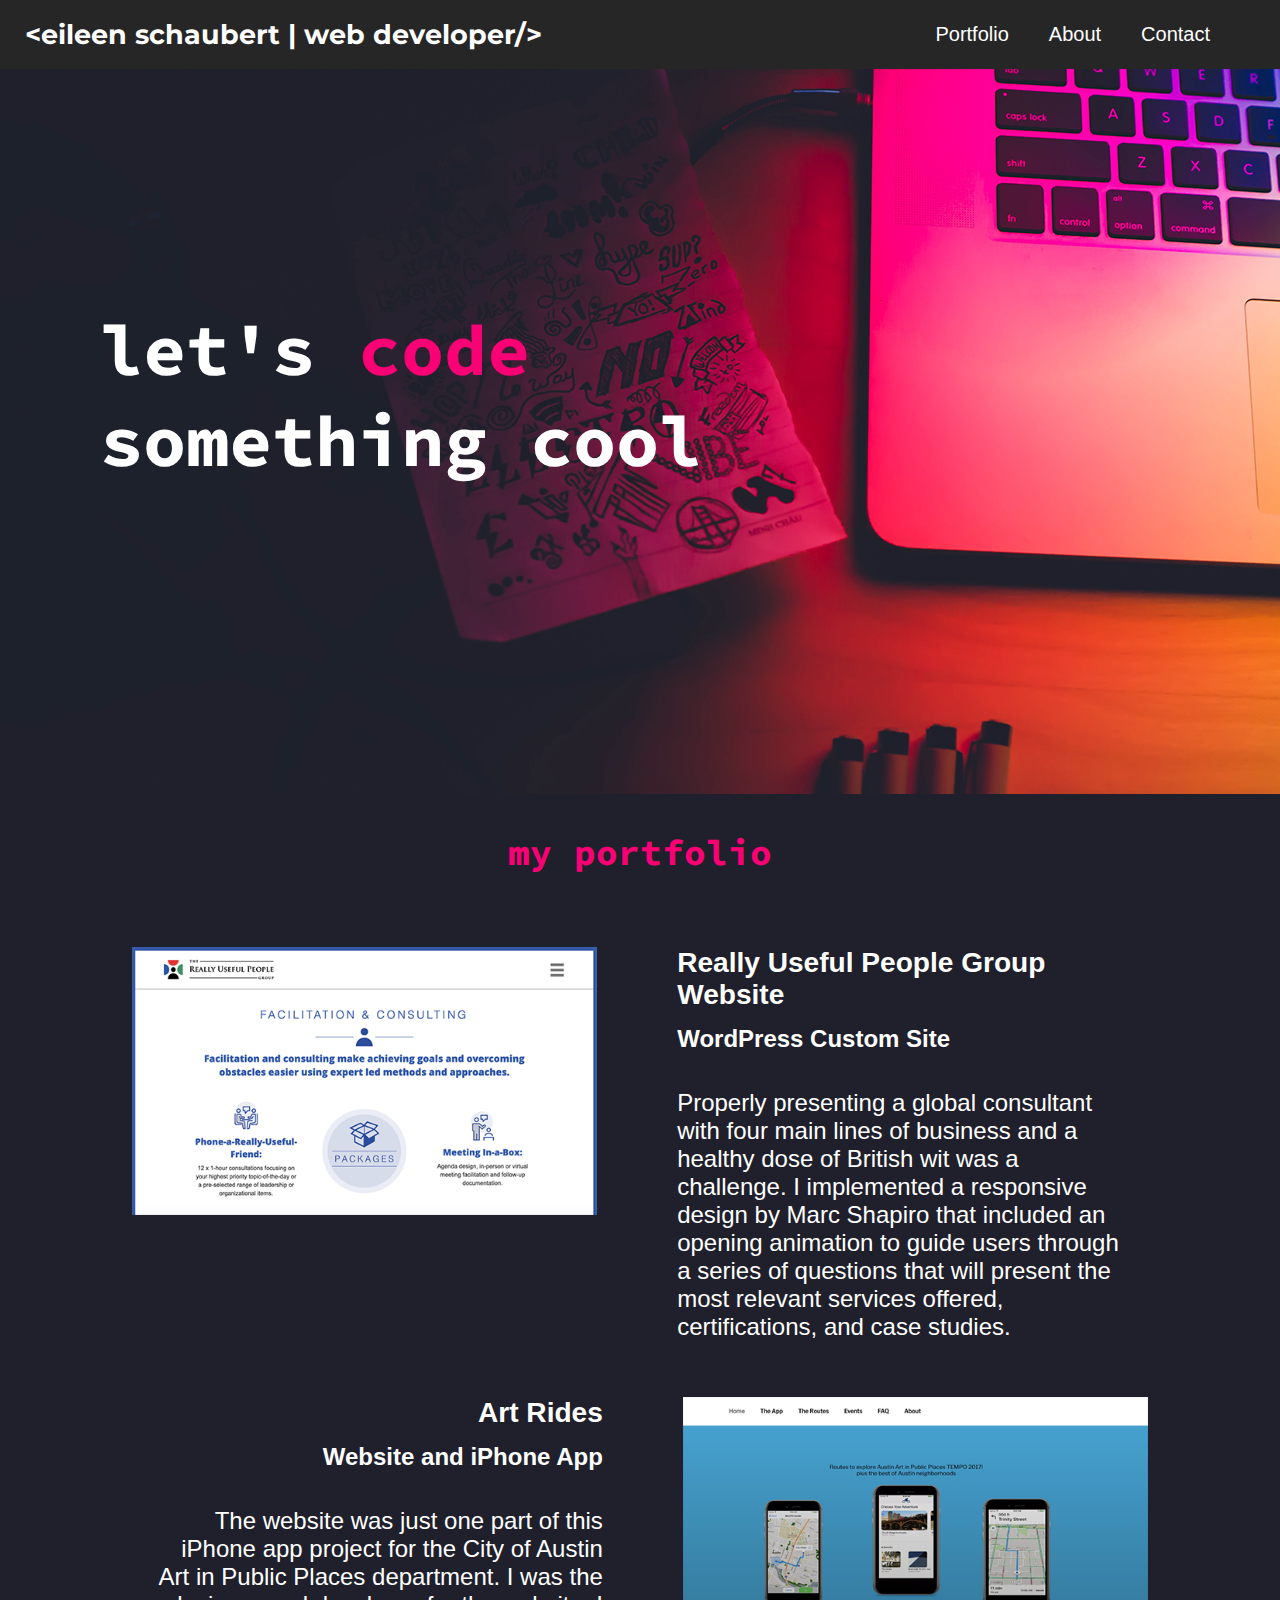
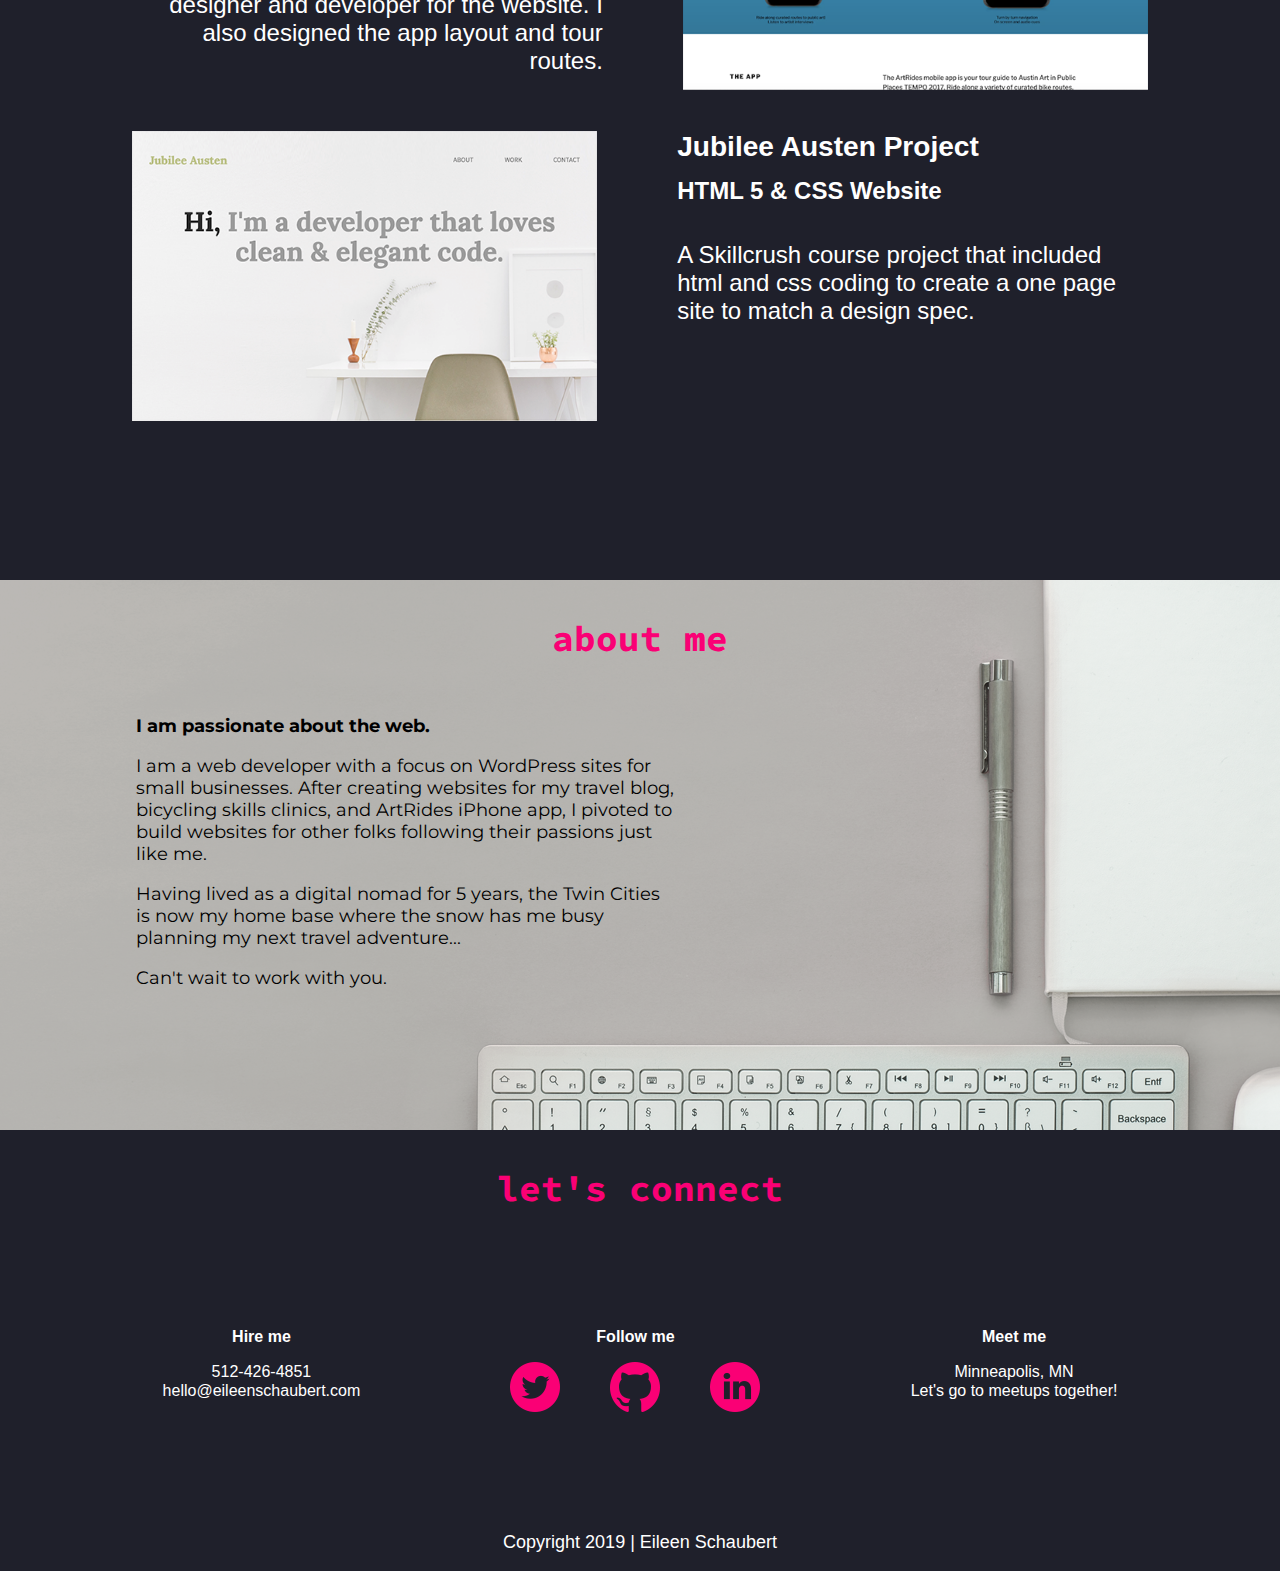
<file: index.html>
<!doctype html>
<html lang="en-US">
    <head>
        <meta charset="UTF-8">
        <meta name="viewport" content="width=device-width, initial-scale=1">

        <title>Eileen Schaubert Web Developer</title>
        <meta name="description" content="Portfolio site for Eileen Schaubert created for Skillcrush HTML/CSS course"/>

        <link rel="stylesheet" href="css/normalize.css">
        <link rel="stylesheet" href="css/main.css">
        <link href="https://fonts.googleapis.com/css?family=Montserrat:400,700" rel="stylesheet">
        <link href="https://fonts.googleapis.com/css?family=Source+Code+Pro:400,600" rel="stylesheet">
    </head>

    <body>
      <header>
          <section class="menu-section">
              <div class="nav-mixed menu">
                <h1 class="site-title">&lt;eileen schaubert | web developer/&gt;</h1>
                <nav id="single-nav" class="single-nav menu">
                  <ul>
                    <li><a href="#portfolio">Portfolio</a></li>
                    <li><a href="#about-me">About</a></li>
                    <li><a href="#contact">Contact</a></li>
                  </ul>
                </nav><!-- #single-nav .single-nav -->
              </div><!-- .nav-mixed menu -->
          </section><!-- .menu-section -->
      </header>

      <main>
        <section class=hero>
          <h2>let's <span class="color-emphasis">code</span> <br>something cool</h2>
        </section>

        <section id="portfolio" class="centered">
          <h2 class="color-emphasis">my portfolio</h2>

          <div class="projects">

            <article class="really-useful project">
              <a href="https://reallyusefulpeople.com/" target="_blank">
                <picture class="screenshot half-width">
                  <img src="img/really-useful-thumbnail.png" alt="screenshot">
                </picture>
                <div class="description half-width">
                  <h3>Really Useful People Group Website</h3>
                  <h4>WordPress Custom Site</h4>
                  <p>Properly presenting a global consultant with four main lines of business and a healthy dose of British wit was a challenge. I implemented a responsive design by Marc Shapiro that included an opening animation to guide users through a series of questions that will present the most relevant services offered, certifications, and case studies.</p>
                </div>
              </a>
            </article> <!-- end really-useful -->

            <article class="art-rides project">
              <a href="https://artrides.com/" target="_blank">
                <div class="description half-width">
                  <h3>Art Rides</h3>
                  <h4>Website and iPhone App</h4>
                  <p>The website was just one part of this iPhone app project for the City of Austin Art in Public Places department. I was the designer and developer for the website. I also designed the app layout and tour routes.</p>
                </div>
                <picture class="screenshot half-width">
                  <img src="img/artrides-thumbnail.png" alt="screenshot">
                </picture>
              </a>
            </article> <!-- end art-rides -->

            <article class="skillcrush-jubilee project">
              <a href="jubilee/index.html" target="_blank">
                <picture class="screenshot half-width">
                  <img src="img/jubilee-thumbnail.png" alt="screenshot">
                </picture>
                <div class="description half-width">
                  <h3>Jubilee Austen Project</h3>
                  <h4>HTML 5 & CSS Website</h4>
                  <p>A Skillcrush course project that included html and css coding to create a one page site to match a design spec.</p>
                </div>
              </a>
            </article> <!-- end skillcrush-jubilee -->

          </div> <!-- end projects -->

        </section> <!-- end portfolio -->

        <section id="about-me">
          <h2 class="color-emphasis">about me</h2>
          <div class="half-width">
            <p class="bold">I am passionate about the web.</p>
            <p>I am a web developer with a focus on WordPress sites for small businesses. After creating websites for my travel blog, bicycling skills clinics, and ArtRides iPhone app, I pivoted to build websites for other folks following their passions just like me.</p>
            <p>Having lived as a digital nomad for 5 years, the Twin Cities is now my home base where the snow has me busy planning my next travel adventure...</p>
            <p>Can't wait to work with you.</p>
          </div>

        </section> <!-- end about-me -->

        <section id="contact" class="centered">
          <h2 class="color-emphasis">let's connect</h2>

          <div class="flex-columns">
            <article class="contact center-text">
              <p class="bold">Hire me</p>
              <p>512-426-4851<br>hello@eileenschaubert.com</p>
            </article>

            <article class="follow center-text">
              <p class="bold">Follow me</p>
              <ul>
                <li><a href="https://twitter.com/eileenstx?lang=en"><img src="img/twitter.png" alt="twitter icon" /></a></li>
                <li><a href="https://github.com/eileenschaubert"><img src="img/github.png" alt="github icon" /></a></li>
                <li><a href="https://www.linkedin.com/in/eileen-schaubert"><img src="img/linkedin.png" alt="linkedin icon" /></a></li>
              </ul>
            </article>

            <article class="meet center-text">
              <p class="bold">Meet me</p>
              <p>Minneapolis, MN<br>Let's go to meetups together!</p>

            </article>
          </div>

        </section><!-- end contact -->
      </main>

    <footer>
      <p class="center-text">Copyright 2019  |  Eileen Schaubert</p>
    </footer>
  </body>

</html>
</file>
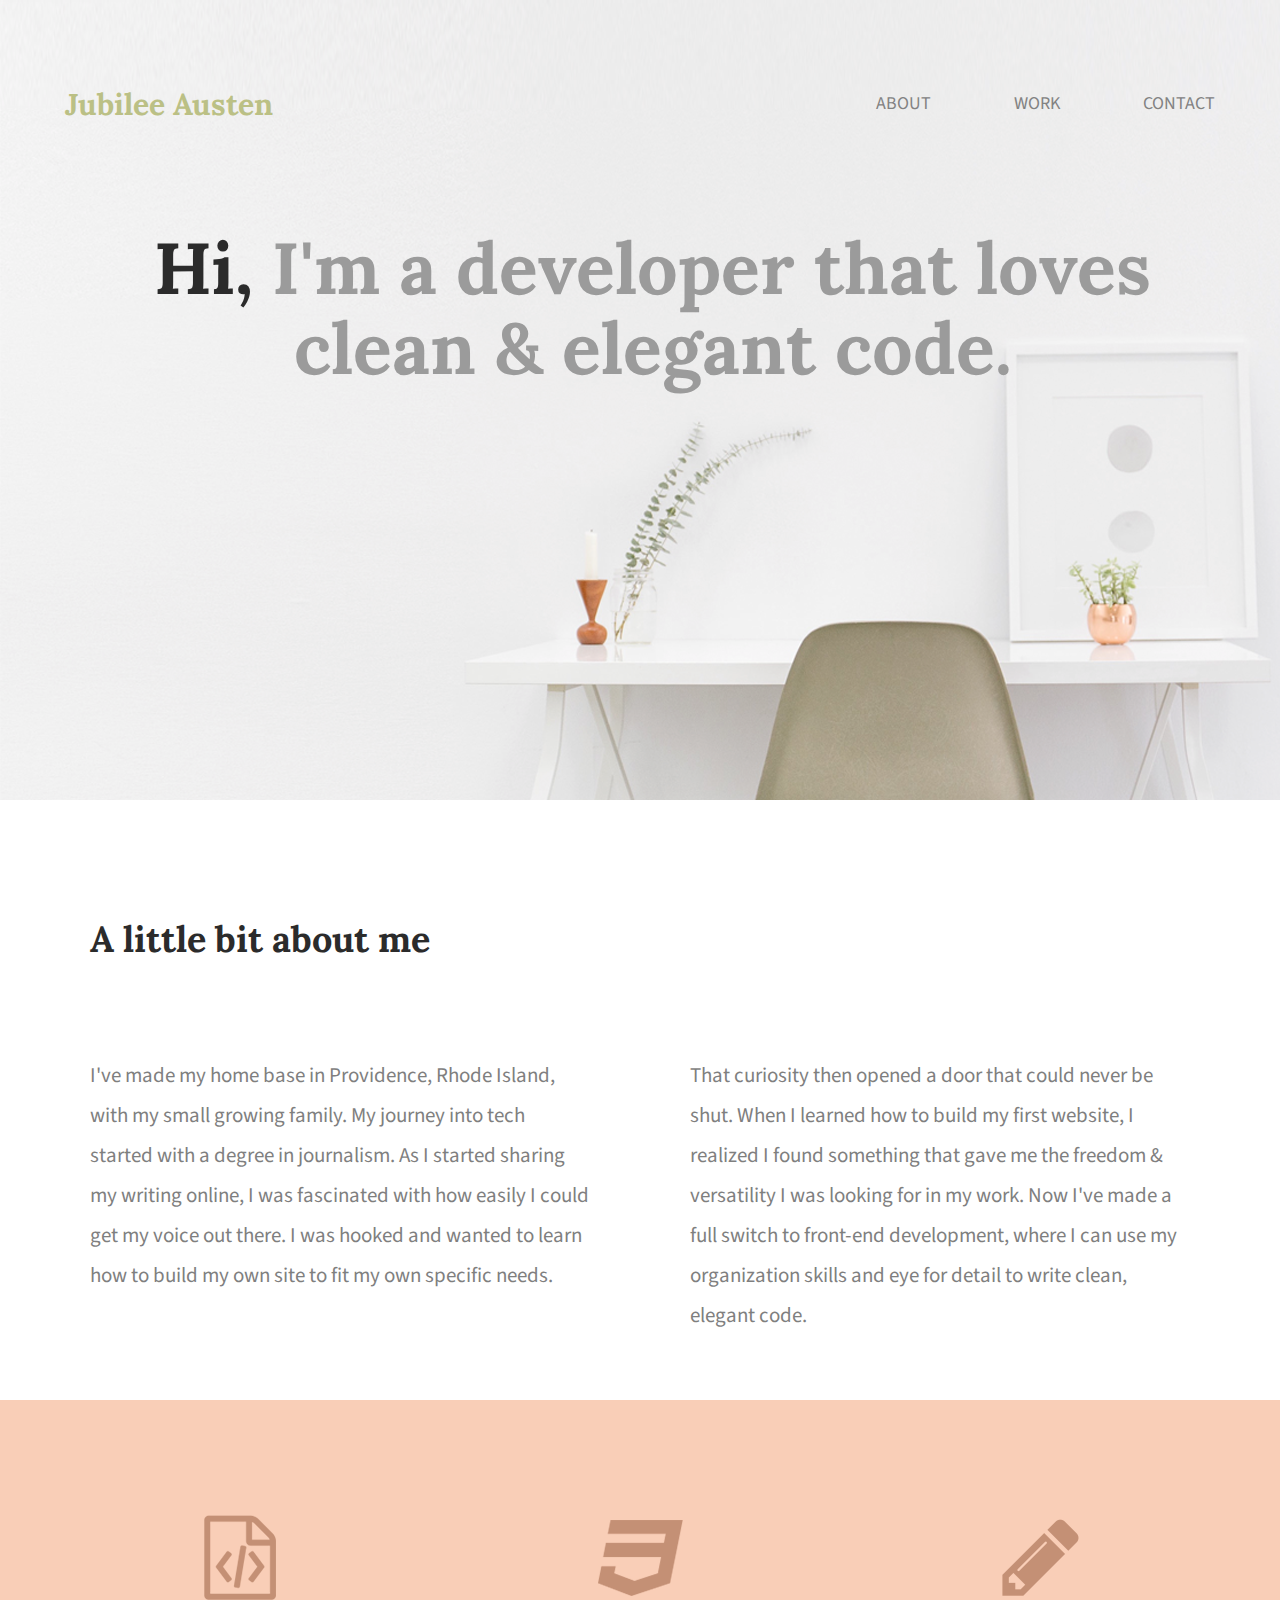
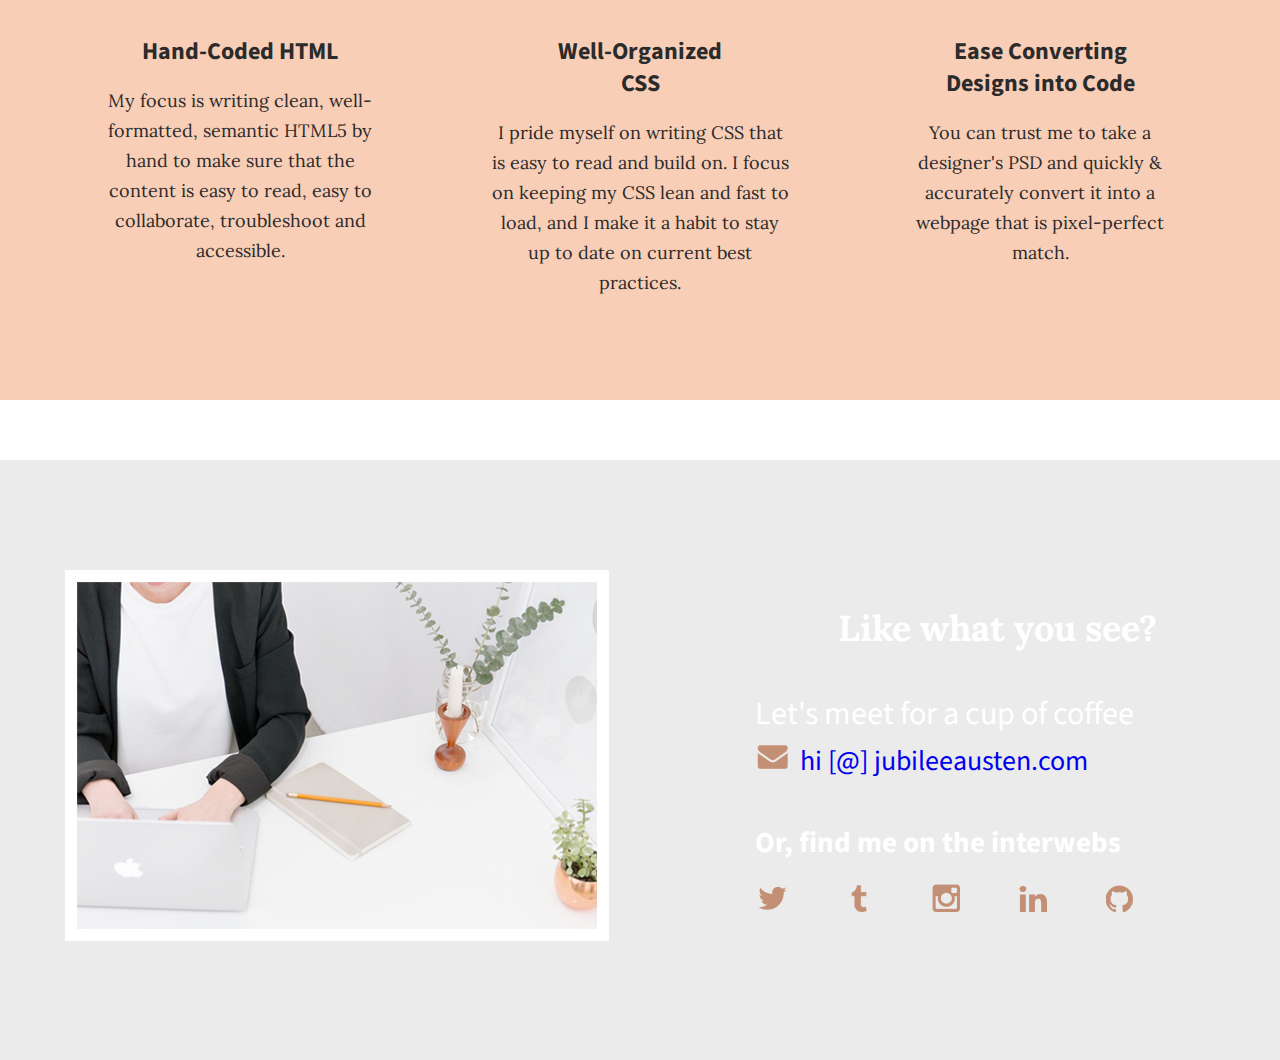
<file: jubilee/index.html>
<!doctype html>
<html lang="en">
    <head>
      <meta charset="utf-8">
      <title>Jubilee Austen | Portfolio</title>
      <link rel="stylesheet" href="../css/normalize.css">
      <link rel="stylesheet" href="../css/main.css">
      <link href='https://fonts.googleapis.com/css?family=Source+Sans+Pro:400,700' rel='stylesheet' type='text/css'>
      <link href="https://fonts.googleapis.com/css?family=Lora:400,700" rel="stylesheet" type='text/css'>
    </head>
    <body>
      <div class="jubilee-body">

        <header>
          <div class="full-width-jubilee">
              <div class="half-width-jubilee">
                <h1>Jubilee Austen</h1>
              </div>
              <div class="half-width-jubilee">
                  <nav>
                    <ul>
                      <li><a href="#about">About</a></li>
                      <li><a href="#work">Work</a></li>
                      <li><a href="#contact">Contact</a></li>
                    </ul>
                  </nav>
              </div>
              <h2><span>Hi,</span> I'm a developer that loves clean &amp; elegant code.</h2>
          </div>
        </header>

        <main>
            <section id="about">
              <div class="full-width-jubilee">
                  <h2>A little bit about me</h2>
                  <div class="half-width-jubilee">
                    <p>I've made my home base in Providence, Rhode Island, with my small growing family. My journey into tech started with a degree in journalism. As I started sharing my writing online, I was fascinated with how easily I could get my voice out there. I was hooked and wanted to learn how to build my own site to fit my own specific needs.</p>
                  </div>
                  <div class="half-width-jubilee">
                    <p>That curiosity then opened a door that could never be shut. When I learned how to build my first website, I realized I found something that gave me the freedom & versatility I was looking for in my work. Now I've made a full switch to front-end development, where I can use my organization skills and eye for detail to write clean, elegant code.</p>
                  </div>
              </div>
            </section>

            <section id="work">
              <div class="full-width-jubilee">
                  <div class="third-width-jubilee">
                    <img src="../img/icon-html.png" alt="HTML icon" />
                    <h3>Hand-Coded HTML</h3>
                    <p>My focus is writing clean, well-formatted, semantic HTML5 by hand to make sure that the content is easy to read, easy to collaborate, troubleshoot and accessible.</p>
                  </div>
                  <div class="third-width-jubilee">
                    <img src="../img/icon-css.png" alt="CSS icon" />
                    <h3>Well-Organized CSS</h3>
                    <p>I pride myself on writing CSS that is easy to read and build on. I focus on keeping my CSS lean and fast to load, and I make it a habit to stay up to date on current best practices.</p>
                  </div>
                  <div class="third-width-jubilee">
                    <img src="../img/icon-pencil.png" alt="pencil icon" />
                    <h3>Ease Converting Designs into Code</h3>
                    <p>You can trust me to take a designer's PSD and quickly & accurately convert it into a webpage that is pixel-perfect match.</p>
                  </div>
              </div>
            </section>

            <footer id="contact-jubilee">
              <div class="full-width-jubilee">
                  <div class="half-width-jubilee">
                    <img id="contact-img" src="../img/contact.png" alt="woman working on laptop"/>
                  </div>
                  <div class="half-width-jubilee" id="contact-info">
                      <h2>Like what you see?</h2>
                      <h3 id="email-header">Let's meet for a cup of coffee</h3>
                      <a href="mailto:hi@jubileeausten.com"><img id="envelope" src="../img/icon-envelope.png" alt="mail envelope icon" />hi [@] jubileeausten.com</a>
                      <h3 id="socialmedia-header">Or, find me on the interwebs</h3>
                      <ul>
                        <li><a href="#"><img src="../img/icon-twitter.png" alt="twitter icon" /></a></li>
                        <li><a href="#"><img src="../img/icon-tumblr.png" alt="tumblr icon" /></a></li>
                        <li><a href="#"><img src="../img/icon-instagram.png" alt="instagram icon" /></a></li>
                        <li><a href="#"><img src="../img/icon-linkedin.png" alt="linkedin icon" /></a></li>
                        <li><a href="#"><img src="../img/icon-github.png" alt="github icon" /></a></li>
                      </ul>
                    </div>
                  </div>
            </footer>
        </main>
      </div> <!-- end jubilee-body  -->
    </body>
</html>
</file>
<file: css/main.css>
/* main styles */

body {
  background: #1f202b;
}

header {
  background: #1f202b;
  width: 100%;
}

h2 {
  font-family: "Source Code Pro";
  font-size: 36px;
  font-weight: bold;
  margin-top: 1em;
  margin-bottom: 2em;
  text-align: center;
}

.bold {
  font-weight: bold;
}

.centered {
  margin: 0 100px;
  padding: 0;
}

.center-text {
  text-align: center;
}

.color-emphasis {
  color: #fa0075;
}

.flex-columns {
  display: flex;
  justify-content: space-around;
  margin: 100px auto;
}

.half-width {
  display: flex;
  flex-direction: column;
  padding: 0 2em;
  width: 50%;
}

/* Base styles that apply to site title */
.site-title {
  font-family: Montserrat;
  color: #ffffff;
  font-size: 20pt;
}

/* Base styles that apply to menus */
.menu-section {
  background: #1f202b;
}

.menu {
  align-items: center;
  font-size: 20px;
  padding: 0 25px;
}

.menu ul {
	list-style-type: none;
  margin: 0;
	padding: 0;
}

.menu li a {
  color: #ffffff;
	display: block;
  padding: .6em 1em;
	text-decoration: none;
}

.menu li a:hover {
	background: hsl(0, 0%, 25%);
}

/* Styles for Single Level Menu on wider screens */
@media screen and (min-width: 30em) {
  .single-nav ul {
    display: -webkit-flex;
    display: -ms-flexbox;
    display: flex;
    -webkit-flex-wrap: wrap;
        -ms-flex-wrap: wrap;
            flex-wrap: wrap;
    -webkit-justify-content: space-between;
        -ms-flex-pack: justify;
            justify-content: space-between;
  }

  .single-nav li {
    -webkit-flex: 1 0 auto;
        -ms-flex: 1 0 auto;
            flex: 1 0 auto;
    text-align: center;
  }
}

/* Styles for mixed navigation bar */
.nav-mixed {
  display: -webkit-flex;
  display: -ms-flexbox;
  display: flex;
  background: hsl(0, 0%, 15%);
  -webkit-flex-wrap: wrap;
      -ms-flex-wrap: wrap;
          flex-wrap: wrap;
  -webkit-justify-content: space-between;
      -ms-flex-pack: justify;
          justify-content: space-between;
}

/*--------------------------------------------------------------
Layouts
--------------------------------------------------------------*/

.hero {
  align-items: center;
  background-color: #1f202b;
  background-image: url('../img/hero-background.png');
  display: flex;
  height: 725px;
  width: 100%;
}

.hero h2 {
  color: white;
  font-family: "Source Code Pro";
  font-size: 72px;
  font-weight: bold;
  margin-left: 100px;
  text-align: left;
}

#portfolio {
  height: 1350px;
}

#portfolio h2 {
  font-family: "Source Code Pro";
  font-size: 36px;
  font-weight: bold;
  text-align: center;
}

.project {
  color: white;
  display: flex;
  justify-content: space-around;
  margin-bottom: 2em;
}

.project a {
  color: white;
  display: flex;
  text-decoration: none;
}

.screenshot {
  display: flex;
  flex-grow: 0;
}

.screenshot img {
  width: 100%;
}

.description {
  display: flex;
  flex-direction: column;
  flex: 0 1 calc(50% - .5em);
  font-size: 24px;
  width: 100%;
}

.description h3 {
  font-weight: bold;
  margin-top: 0;
  margin-bottom: .5em;
}

.description h4 {
  margin-top: 0;
  margin-bottom: .5em;
}

.art-rides {
  text-align: right;
}
/* end code to adjust image and descriptions */


#about-me {
  background-color: #1f202b;
  background-image: url('../img/about-me.png');
  display: flex;
  flex-direction: column;
  font-family: "Montserrat", sans-serif;
  font-size: 18px;
  height: 550px;
  width: 100%;
}

#about-me h2 {
  margin-bottom: 1em;
}

#about-me p {
  margin-bottom: 0;
  margin-left: 100px;
}

#contact p {
  color: #ffffff;
  line-height: 1.2em;
}

.follow ul {
  display: flex;
  justify-content: space-around;
  list-style-type: none;
  padding-inline-start: 0;
}

.follow img {
  padding: 0 25px;
}

footer {
  color: #ffffff;
  font-size: 18px;
  margin-top: 60px;
}

/* Jubilee Austen specific CSS Modified to be part of this portfolio site */
/***** BASE STYLES *****/

.jubilee-body {
    font-family: 'Source Sans Pro', sans-serif;
    color: #2b2b2b;
    background-color: white; <-- override portfolio styles -->
}

#about, #work, #contact-jubilee {
    height: 600px;
}

/***** GRID *****/

.full-width-jubilee {
    width: 1200px;
    margin: 0 auto;
}

.half-width-jubilee {
    width: 600px;
    float: left;
}

.third-width-jubilee {
    width: 400px;
    float: left;
}

/***** HEADER *****/

.jubilee-body header {
    height: 800px;
    background: url('../img/hero.png');
    background-size: cover;
}

.jubilee-body header h1 {
    font-family: 'Lora', serif;
    font-size: 30px;
    color: #bbc085;
    padding: 65px 0 65px 25px;
}

.jubilee-body nav {
    float: right;
    padding: 75px 25px;
}

.jubilee-body nav ul li {
    display: inline-block;
}

.jubilee-body nav ul li a {
    text-transform: uppercase;
    text-decoration: none;
    font-size: 18px;
    color: #828282;
    padding-left: 80px;
}

.jubilee-body header h2 {
    width 1000px;
    clear: both;
    font-family: 'Lora', serif;
    font-size: 72px;
    line-height: 80px;
    color: #9b9b9b;
    padding: 20px 0 20px 25px;
}
.jubilee-body header h2 span {
    color: #2b2b2b;
}

/***** ABOUT *****/

#about .full-width-jubilee {
    padding: 80px 0;
}

#about h2 {
    font-family: 'Lora', serif;
    font-size: 36px;
    padding-left: 50px;
    text-align: left; <-- override portfolio styles -->
}

#about p {
    font-size: 21px;
    color: #7F7F7F;
    line-height: 40px;
    padding-left: 50px;
    padding-right: 50px;
}

/***** WORK *****/

#work {
    background-color: #F9CEB7;
    text-align: center;
}

#work .full-width-jubilee {
    padding: 115px 0;
}

#work img {
    padding-bottom: 30px;
}

#work h3 {
    font-size: 24px;
    line-height: 32px;
    width: 200px;
    margin: 0 auto;
}

#work p {
    font-family: 'Lora', serif;
    font-size: 18px;
    line-height: 30px;
    padding: 0 50px;
}

/***** CONTACT *****/

#contact-jubilee {
    background-color: #EBEBEB;
}

#contact-jubilee .full-width-jubilee {
  padding: 110px 0;
}

#contact-jubilee img#contact-img {
    margin-left: 25px;
    border: 12px solid #ffffff;
}

#contact-jubilee h2, #contact-jubilee #email-header, #contact-jubilee #socialmedia-header, #contact-jubilee ul {
    padding-left: 115px;
}

#contact-jubilee #envelope {
  padding: 0 10px 0 115px;
}

#contact-jubilee h2 {
    font-family: 'Lora', serif;
    font-size: 36px;
    line-height: 44px;
}
#contact-jubilee #email-header{
    font-size: 32px;
    font-weight: 400;
    line-height: 44px;
    margin: -30px 0 5px 0;
}
#contact-jubilee #socialmedia-header {
    font-weight: bold;
    font-size: 29px;
    line-height: 44px;
    margin: 40px 0 0 0;
}
#contact-jubilee a {
    text-decoration: none;
    color: #C49075
    font-weight: bold;
    font-size: 28px;
}

#contact-jubilee ul {
    list-style: none;
}

#contact-jubilee ul li {
    display: inline-block;
}

#contact-jubilee ul img {
    font-size: 32px;
    padding-right: 48px;
}
</file>
